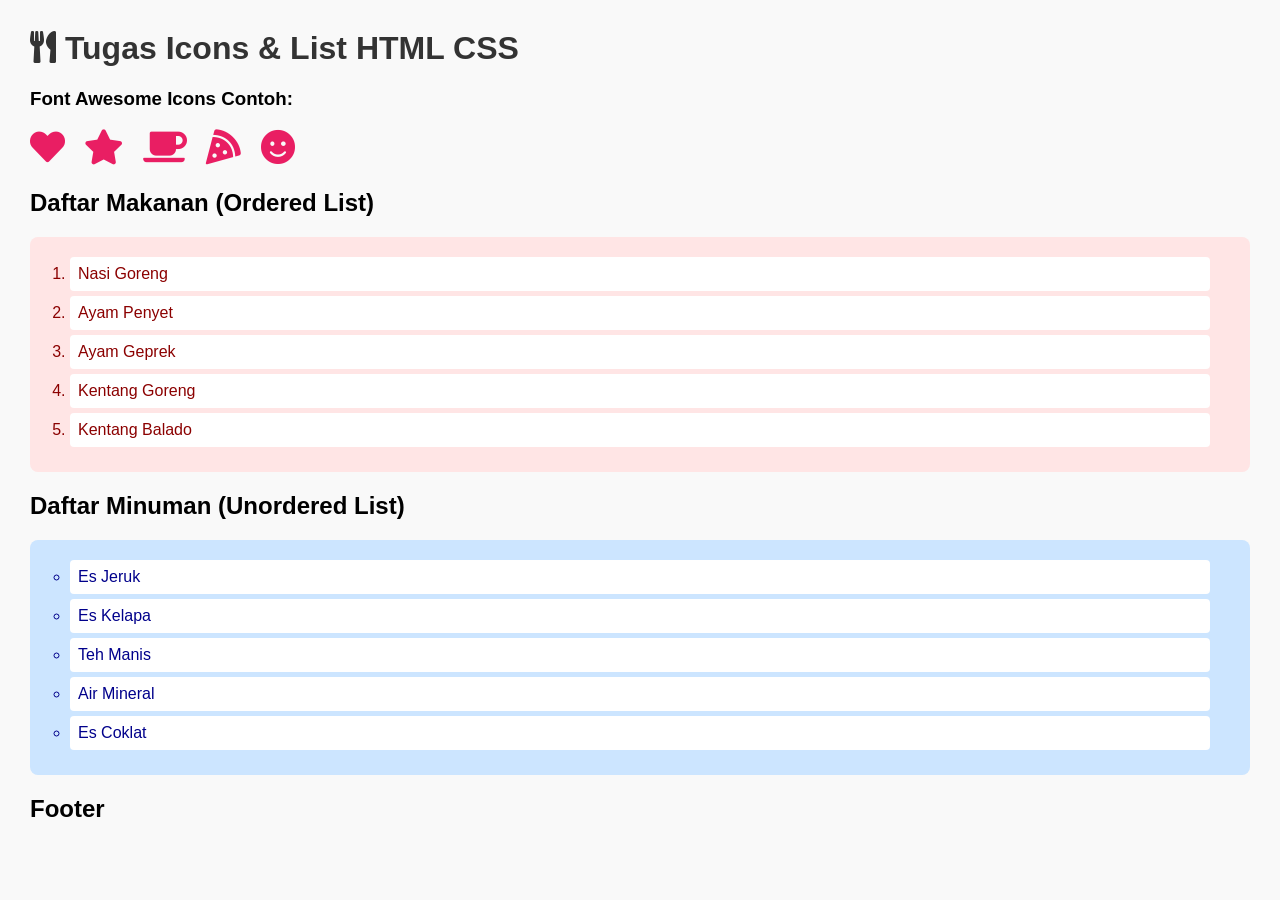
<file: list.html>
<!DOCTYPE html>
<html>
<head>
    <title>Tugas List dan Icons Modul 2</title>
    <link rel="stylesheet" href="https://cdnjs.cloudflare.com/ajax/libs/font-awesome/5.15.4/css/all.min.css">
    <style>
        body {
            font-family: Arial, sans-serif;
            margin: 30px;
            background-color: #f9f9f9;
        }

        h1 {
            color: #333;
        }

        .icon-section {
            margin-bottom: 25px;
        }

        .icon-section i {
            font-size: 35px;
            margin-right: 15px;
            color: #e91e63;
        }

        ol {
            background: #ffe5e5;
            padding: 20px 40px;
            border-radius: 8px;
        }

        ol li {
            background: #ffffff;
            color: darkred;
            padding: 8px;
            margin-bottom: 5px;
            border-radius: 4px;
        }

        ul {
            background: #cce5ff;
            padding: 20px 40px;
            border-radius: 8px;
            list-style-type: circle;
        }

        ul li {
            background: #ffffff;
            color: darkblue;
            padding: 8px;
            margin-bottom: 5px;
            border-radius: 4px;
        }
    </style>
</head>
<body>

    <h1><i class="fas fa-utensils"></i> Tugas Icons & List HTML CSS</h1>

    <div class="icon-section">
        <h3>Font Awesome Icons Contoh:</h3>
        <i class="fas fa-heart"></i>
        <i class="fas fa-star"></i>
        <i class="fas fa-coffee"></i>
        <i class="fas fa-pizza-slice"></i>
        <i class="fas fa-smile"></i>
    </div>

    <h2>Daftar Makanan (Ordered List)</h2>
    <ol>
        <li>Nasi Goreng</li>
        <li>Ayam Penyet</li>
        <li>Ayam Geprek</li>
        <li>Kentang Goreng</li>
        <li>Kentang Balado</li>
    </ol>

    <h2>Daftar Minuman (Unordered List)</h2>
    <ul>
        <li>Es Jeruk</li>
        <li>Es Kelapa</li>
        <li>Teh Manis</li>
        <li>Air Mineral</li>
        <li>Es Coklat</li>
    </ul>

</body>
</html>







          <div class="Footer">
                <h2>Footer</h2>
            </div>
    </body>
</html>
</file>
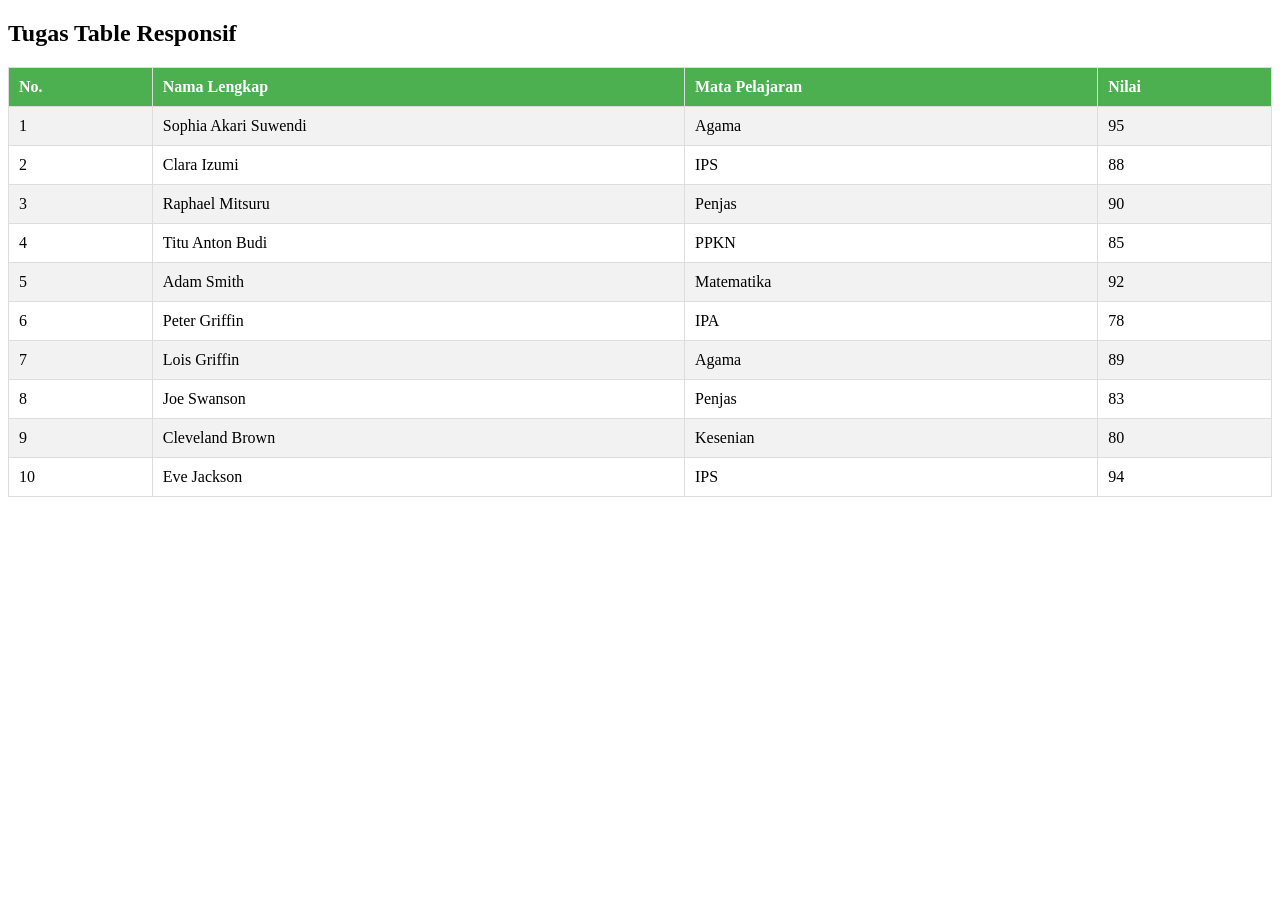
<file: table.html>
<!DOCTYPE html>
<html>
<head>
    <title>Tugas Table Modul 3</title>
    <link rel="stylesheet" href="table.css">
</head>
<body>

<h2>Tugas Table Responsif</h2>

<div style="overflow-x: auto;">
    <table>
        <tr>
            <th>No.</th>
            <th>Nama Lengkap</th>
            <th>Mata Pelajaran</th>
            <th>Nilai</th>
        </tr>
        <tr>
            <td>1</td>
            <td>Sophia Akari Suwendi</td>
            <td>Agama</td>
            <td>95</td>
        </tr>
        <tr>
            <td>2</td>
            <td>Clara Izumi</td>
            <td>IPS</td>
            <td>88</td>
        </tr>
        <tr>
            <td>3</td>
            <td>Raphael Mitsuru</td>
            <td>Penjas</td>
            <td>90</td>
        </tr>
        <tr>
            <td>4</td>
            <td>Titu Anton Budi</td>
            <td>PPKN</td>
            <td>85</td>
        </tr>
        <tr>
            <td>5</td>
            <td>Adam Smith</td>
            <td>Matematika</td>
            <td>92</td>
        </tr>
        <tr>
            <td>6</td>
            <td>Peter Griffin</td>
            <td>IPA</td>
            <td>78</td>
        </tr>
        <tr>
            <td>7</td>
            <td>Lois Griffin</td>
            <td>Agama</td>
            <td>89</td>
        </tr>
        <tr>
            <td>8</td>
            <td>Joe Swanson</td>
            <td>Penjas</td>
            <td>83</td>
        </tr>
        <tr>
            <td>9</td>
            <td>Cleveland Brown</td>
            <td>Kesenian</td>
            <td>80</td>
        </tr>
        <tr>
            <td>10</td>
            <td>Eve Jackson</td>
            <td>IPS</td>
            <td>94</td>
        </tr>
    </table>
</div>

</body>
</html>
</file>
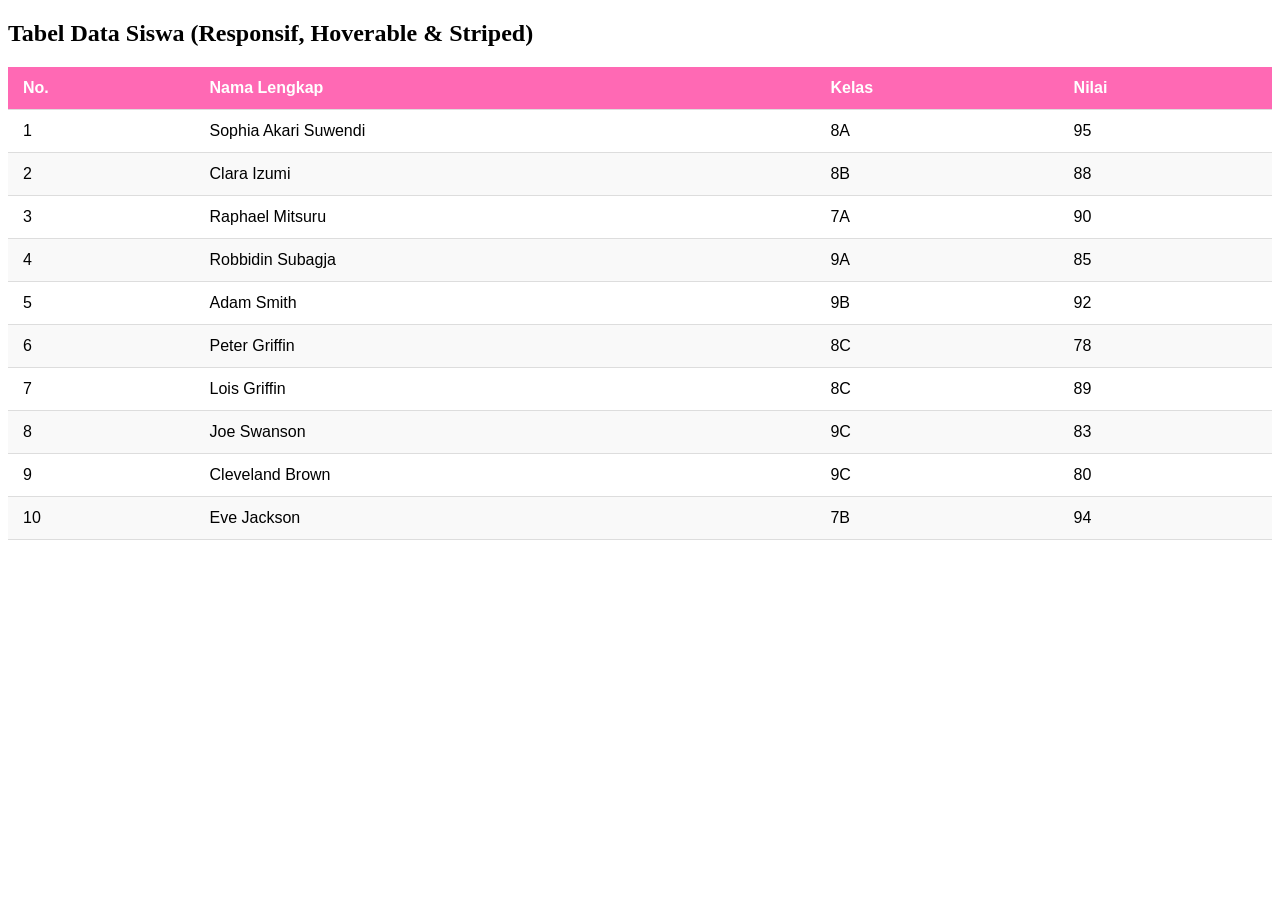
<file: table_gabungan.html>
<!DOCTYPE html>
<html>
<head>
    <title>Tabel Gabungan Lengkap Modul 3</title>
    <link rel="stylesheet" href="table_gabungan.css">
</head>
<body>

<h2>Tabel Data Siswa (Responsif, Hoverable & Striped)</h2>

<div class="table-container">
    <table>
        <thead>
            <tr>
                <th>No.</th>
                <th>Nama Lengkap</th>
                <th>Kelas</th>
                <th>Nilai</th>
            </tr>
        </thead>
        <tbody>
            <tr>
                <td>1</td>
                <td>Sophia Akari Suwendi</td>
                <td>8A</td>
                <td>95</td>
            </tr>
            <tr>
                <td>2</td>
                <td>Clara Izumi</td>
                <td>8B</td>
                <td>88</td>
            </tr>
            <tr>
                <td>3</td>
                <td>Raphael Mitsuru</td>
                <td>7A</td>
                <td>90</td>
            </tr>
            <tr>
                <td>4</td>
                <td>Robbidin Subagja</td>
                <td>9A</td>
                <td>85</td>
            </tr>
            <tr>
                <td>5</td>
                <td>Adam Smith</td>
                <td>9B</td>
                <td>92</td>
            </tr>
            <tr>
                <td>6</td>
                <td>Peter Griffin</td>
                <td>8C</td>
                <td>78</td>
            </tr>
            <tr>
                <td>7</td>
                <td>Lois Griffin</td>
                <td>8C</td>
                <td>89</td>
            </tr>
            <tr>
                <td>8</td>
                <td>Joe Swanson</td>
                <td>9C</td>
                <td>83</td>
            </tr>
            <tr>
                <td>9</td>
                <td>Cleveland Brown</td>
                <td>9C</td>
                <td>80</td>
            </tr>
            <tr>
                <td>10</td>
                <td>Eve Jackson</td>
                <td>7B</td>
                <td>94</td>
            </tr>
        </tbody>
    </table>
</div>

</body>
</html>
</file>
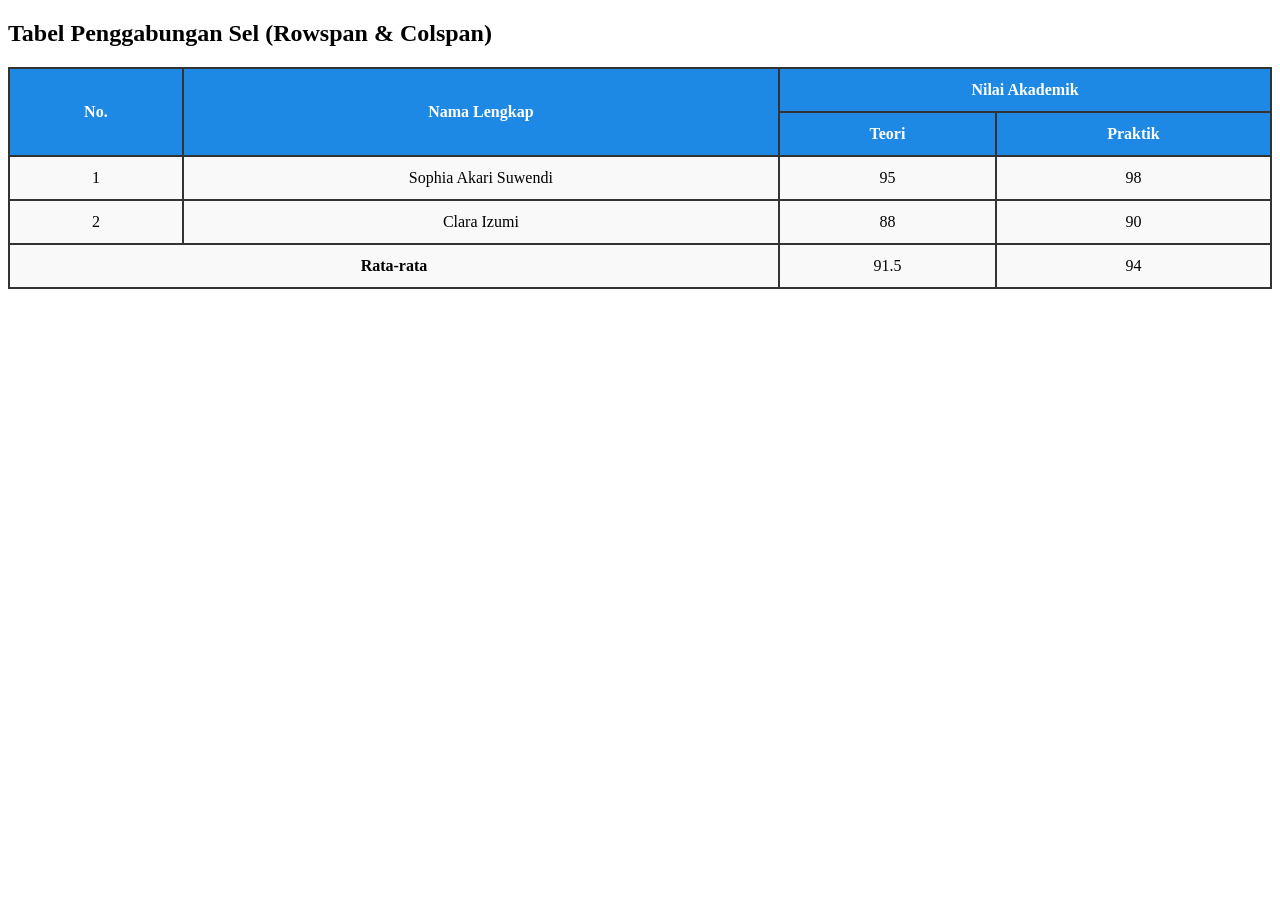
<file: table_merge.html>
<!DOCTYPE html>
<html>
<head>
    <title>Table Merge Cell (Colspan & Rowspan)</title>
    <link rel="stylesheet" href="table_merge.css">
</head>
<body>

<h2>Tabel Penggabungan Sel (Rowspan & Colspan)</h2>

<table>
    <tr>
        <th rowspan="2">No.</th>
        <th rowspan="2">Nama Lengkap</th>
        <th colspan="2">Nilai Akademik</th>
    </tr>
    <tr>
        <th>Teori</th>
        <th>Praktik</th>
    </tr>
    <tr>
        <td>1</td>
        <td>Sophia Akari Suwendi</td>
        <td>95</td>
        <td>98</td>
    </tr>
    <tr>
        <td>2</td>
        <td>Clara Izumi</td>
        <td>88</td>
        <td>90</td>
    </tr>
    <tr>
        <td colspan="2" style="text-align: center; font-weight: bold;">Rata-rata</td>
        <td>91.5</td>
        <td>94</td>
    </tr>
</table>

</body>
</html>
</file>
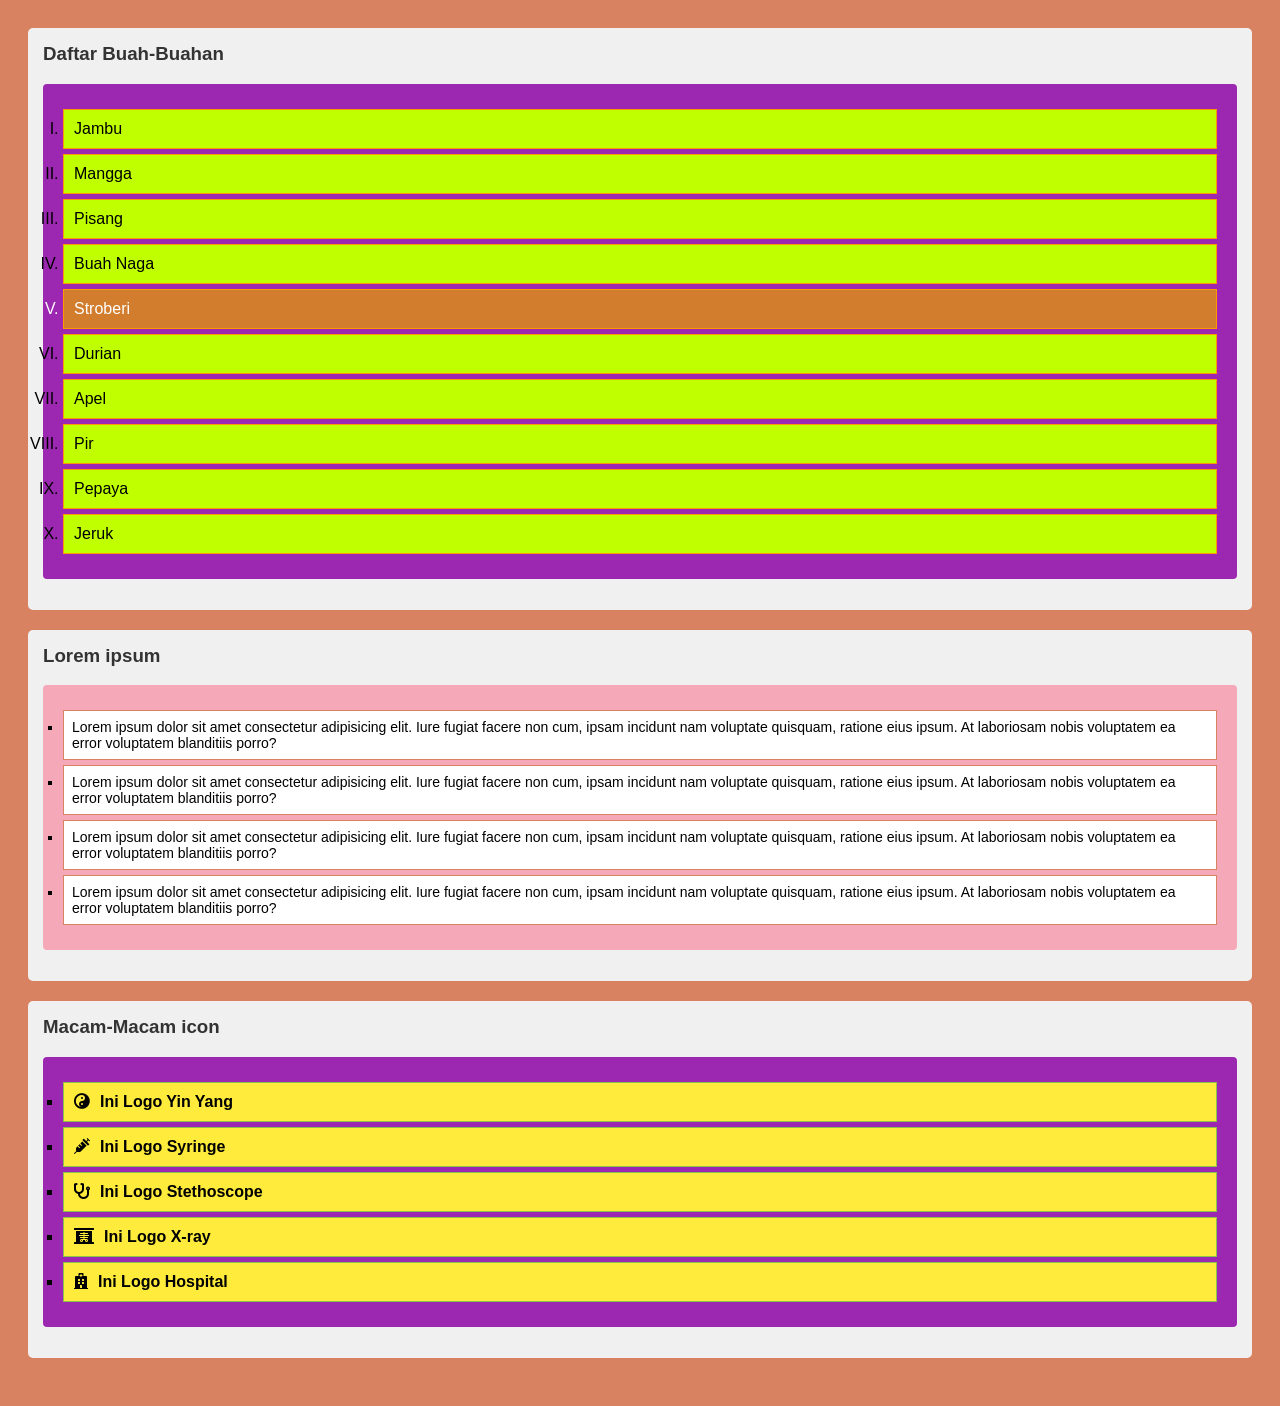
<file: tugas list.html>
<!DOCTYPE html>
<html>
<head>
    <title>Tugas List dan Icon</title>
   
    <link rel="stylesheet" href="https://cdnjs.cloudflare.com/ajax/libs/font-awesome/5.15.4/css/all.min.css">
    <style>
        body {
            background-color: #d98262; /* Background cokelat oranye sesuai gambar */
            padding: 20px;
            font-family: Arial, sans-serif;
        }

        .container {
            background-color: #f0f0f0;
            padding: 15px;
            margin-bottom: 20px;
            border-radius: 5px;
        }

        h3 {
            margin-top: 0;
            color: #333;
        }

        ol.buah {
            list-style-type: upper-roman;
            background-color: #9c27b0; /* Ungu */
            padding: 20px;
            border-radius: 4px;
        }

        ol.buah li {
            background-color: #bfff00; /* Hijau terang */
            color: #000;
            padding: 10px;
            margin: 5px 0;
            border: 1px solid #ff9800;
        }

  
        ol.buah li:nth-child(5) {
            background-color: #d27d2d; 
            color: white;
        }

      
        ul.lorem {
            list-style-type: square;
            background-color: #f5a9b8; /* Pink */
            padding: 20px;
            border-radius: 4px;
        }

        ul.lorem li {
            background-color: #ffffff;
            padding: 8px;
            margin: 5px 0;
            border: 1px solid #d98262;
            font-size: 14px;
        }

      
        ul.icons-list {
            list-style-type: square;
            background-color: #9c27b0;
            padding: 20px;
            border-radius: 4px;
        }

        ul.icons-list li {
            background-color: #ffeb3b; 
            padding: 10px;
            margin: 5px 0;
            border: 1px solid #8bc34a;
            font-weight: bold;
        }

        ul.icons-list i {
            margin-right: 10px;
            color: #000;
        }
    </style>
</head>
<body>

   
    <div class="container">
        <h3>Daftar Buah-Buahan</h3>
        <ol class="buah">
            <li>Jambu</li>
            <li>Mangga</li>
            <li>Pisang</li>
            <li>Buah Naga</li>
            <li>Stroberi</li>
            <li>Durian</li>
            <li>Apel</li>
            <li>Pir</li>
            <li>Pepaya</li>
            <li>Jeruk</li>
        </ol>
    </div>

   
    <div class="container">
        <h3>Lorem ipsum</h3>
        <ul class="lorem">
            <li>Lorem ipsum dolor sit amet consectetur adipisicing elit. Iure fugiat facere non cum, ipsam incidunt nam voluptate quisquam, ratione eius ipsum. At laboriosam nobis voluptatem ea error voluptatem blanditiis porro?</li>
            <li>Lorem ipsum dolor sit amet consectetur adipisicing elit. Iure fugiat facere non cum, ipsam incidunt nam voluptate quisquam, ratione eius ipsum. At laboriosam nobis voluptatem ea error voluptatem blanditiis porro?</li>
            <li>Lorem ipsum dolor sit amet consectetur adipisicing elit. Iure fugiat facere non cum, ipsam incidunt nam voluptate quisquam, ratione eius ipsum. At laboriosam nobis voluptatem ea error voluptatem blanditiis porro?</li>
            <li>Lorem ipsum dolor sit amet consectetur adipisicing elit. Iure fugiat facere non cum, ipsam incidunt nam voluptate quisquam, ratione eius ipsum. At laboriosam nobis voluptatem ea error voluptatem blanditiis porro?</li>
        </ul>
    </div>


    <div class="container">
        <h3>Macam-Macam icon</h3>
        <ul class="icons-list">
            <li><i class="fas fa-yin-yang"></i>Ini Logo Yin Yang</li>
            <li><i class="fas fa-syringe"></i>Ini Logo Syringe</li>
            <li><i class="fas fa-stethoscope"></i>Ini Logo Stethoscope</li>
            <li><i class="fas fa-x-ray"></i>Ini Logo X-ray</li>
            <li><i class="fas fa-hospital"></i>Ini Logo Hospital</li>
        </ul>
    </div>

</body>
</html>
</file>
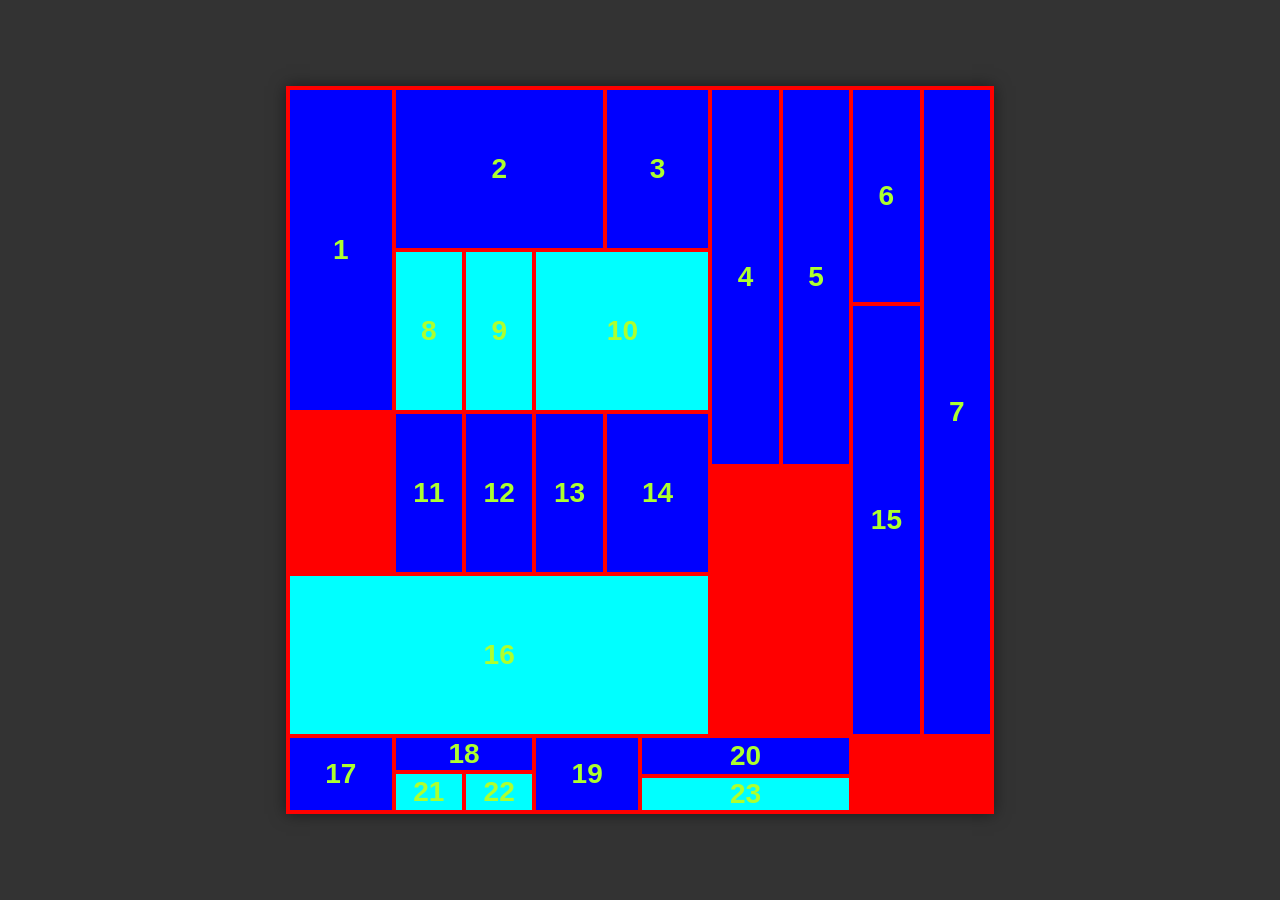
<file: tugas tabel.html>
<!DOCTYPE html>
<html>
<head>
    <title>Tugas Layout Kotak Angka</title>
    <style>
        body {
            background-color: #333;
            display: flex;
            justify-content: center;
            align-items: center;
            min-height: 100vh;
            margin: 0;
        }

        .grid-container {
            display: grid;
            grid-template-columns: repeat(20, 1fr);
            grid-template-rows: repeat(12, 50px);
            gap: 4px; /* Garis merah sebagai jarak antar grid */
            background-color: red; /* Warna garis pembatas merah */
            padding: 4px;
            width: 700px;
            box-shadow: 0 0 15px rgba(0,0,0,0.5);
        }

        .box {
            background-color: blue; /* Warna biru standar */
            color: #adff2f; /* Warna teks hijau terang (yellowgreen) */
            display: flex;
            justify-content: center;
            align-items: center;
            font-size: 28px;
            font-weight: bold;
            font-family: Arial, sans-serif;
        }
        .cyan {
            background-color: #00ffff;
            color: #adff2f;
        }

        .b1  { grid-column: 1 / 4;  grid-row: 1 / 7; }
        .b2  { grid-column: 4 / 10; grid-row: 1 / 4; }
        .b3  { grid-column: 10 / 13; grid-row: 1 / 4; }
        .b4  { grid-column: 13 / 15; grid-row: 1 / 8; }
        .b5  { grid-column: 15 / 17; grid-row: 1 / 8; }
        .b6  { grid-column: 17 / 19; grid-row: 1 / 5; }
        .b7  { grid-column: 19 / 21; grid-row: 1 / 13; }
        
        .b8  { grid-column: 4 / 6;  grid-row: 4 / 7; }
        .b9  { grid-column: 6 / 8;  grid-row: 4 / 7; }
        .b10 { grid-column: 8 / 13; grid-row: 4 / 7; }
        
        .b11 { grid-column: 4 / 6;  grid-row: 7 / 10; }
        .b12 { grid-column: 6 / 8;  grid-row: 7 / 10; }
        .b13 { grid-column: 8 / 10; grid-row: 7 / 10; }
        .b14 { grid-column: 10 / 13; grid-row: 7 / 10; }
        
        .b15 { grid-column: 17 / 19; grid-row: 5 / 13; }
        .b16 { grid-column: 1 / 13; grid-row: 10 / 13; }
        
        .b17 { grid-column: 1 / 4;  grid-row: 13 / 19; }
        .b18 { grid-column: 4 / 8;  grid-row: 13 / 16; }
        .b19 { grid-column: 8 / 11; grid-row: 13 / 19; }
        .b20 { grid-column: 11 / 17; grid-row: 13 / 17; }
        
        .b21 { grid-column: 4 / 6;  grid-row: 16 / 19; }
        .b22 { grid-column: 6 / 8;  grid-row: 16 / 19; }
        .b23 { grid-column: 11 / 17; grid-row: 17 / 19; }
    </style>
</head>
<body>

    <div class="grid-container">
        <div class="box b1">1</div>
        <div class="box b2">2</div>
        <div class="box b3">3</div>
        <div class="box b4">4</div>
        <div class="box b5">5</div>
        <div class="box b6">6</div>
        <div class="box b7">7</div>
        <div class="box cyan b8">8</div>
        <div class="box cyan b9">9</div>
        <div class="box cyan b10">10</div>
        <div class="box b11">11</div>
        <div class="box b12">12</div>
        <div class="box b13">13</div>
        <div class="box b14">14</div>
        <div class="box b15">15</div>
        <div class="box cyan b16">16</div>
        <div class="box b17">17</div>
        <div class="box b18">18</div>
        <div class="box b19">19</div>
        <div class="box b20">20</div>
        <div class="box cyan b21">21</div>
        <div class="box cyan b22">22</div>
        <div class="box cyan b23">23</div>
    </div>

</body>
</html>
</file>
<file: table.css>
table {
    border-collapse: collapse;
    width: 100%;
}

th, td {
    text-align: left;
    padding: 10px;
    border: 1px solid #ddd;
}

th {
    background-color: #4CAF50;
    color: white;
}

tr:nth-child(even) {
    background-color: #f2f2f2;
}

tr:hover {
    background-color: #ddd;
}
</file>
<file: table_gabungan.css>
.table-container {
    overflow-x: auto;
    margin: 20px 0;
}

table {
    border-collapse: collapse;
    width: 100%;
    font-family: Arial, sans-serif;
    box-shadow: 0px 4px 10px rgba(0,0,0,0.1);
}

th, td {
    padding: 12px 15px;
    text-align: left;
    border-bottom: 1px solid #ddd;
}

th {
    background-color: #ff69b4;
    color: white;
    font-size: 16px;
}

tr:nth-child(even) {
    background-color: #f9f9f9;
}

tr:hover {
    background-color: #ffe5e5;
    cursor: pointer;
}
</file>
<file: table_merge.css>
table {
    border-collapse: collapse;
    width: 100%;
    margin-top: 20px;
}

th, td {
    border: 2px solid #333;
    padding: 12px;
    text-align: center;
}

th {
    background-color: #1e88e5;
    color: white;
}

td {
    background-color: #f9f9f9;
}
</file>
